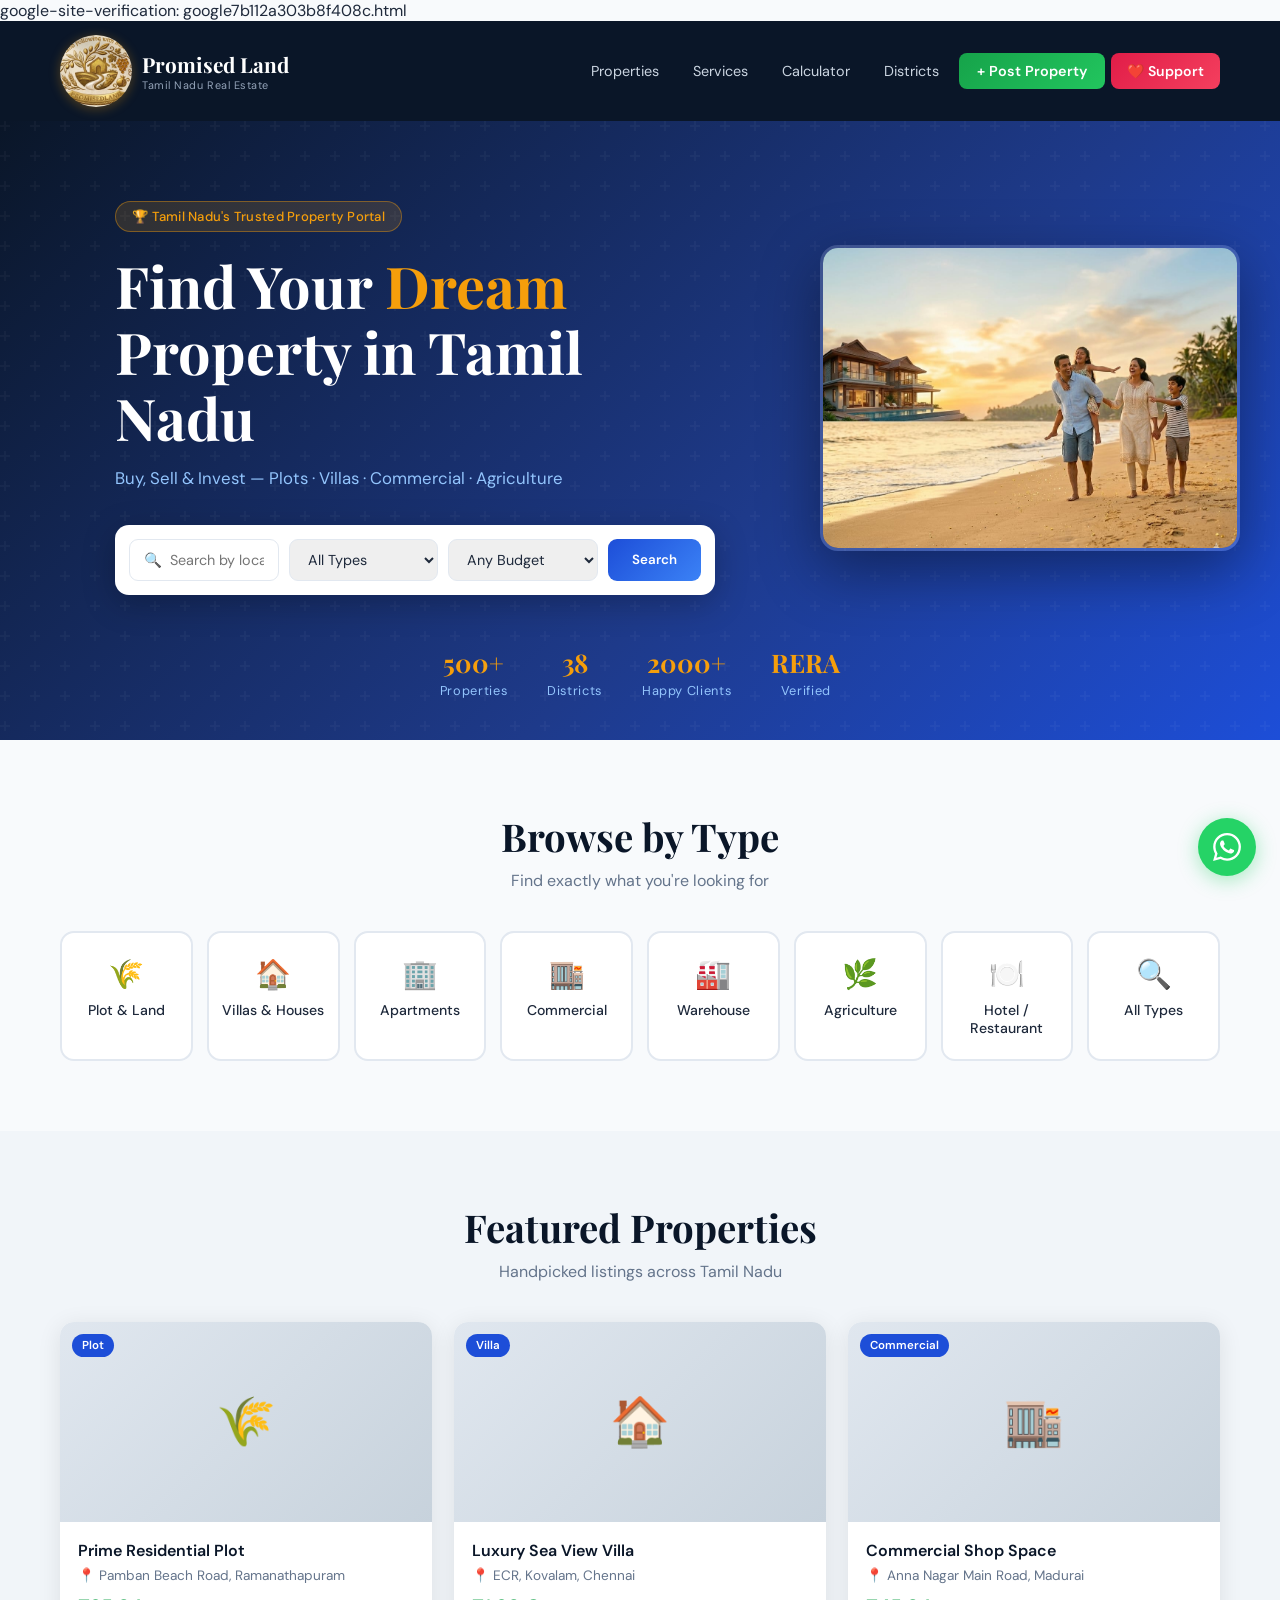
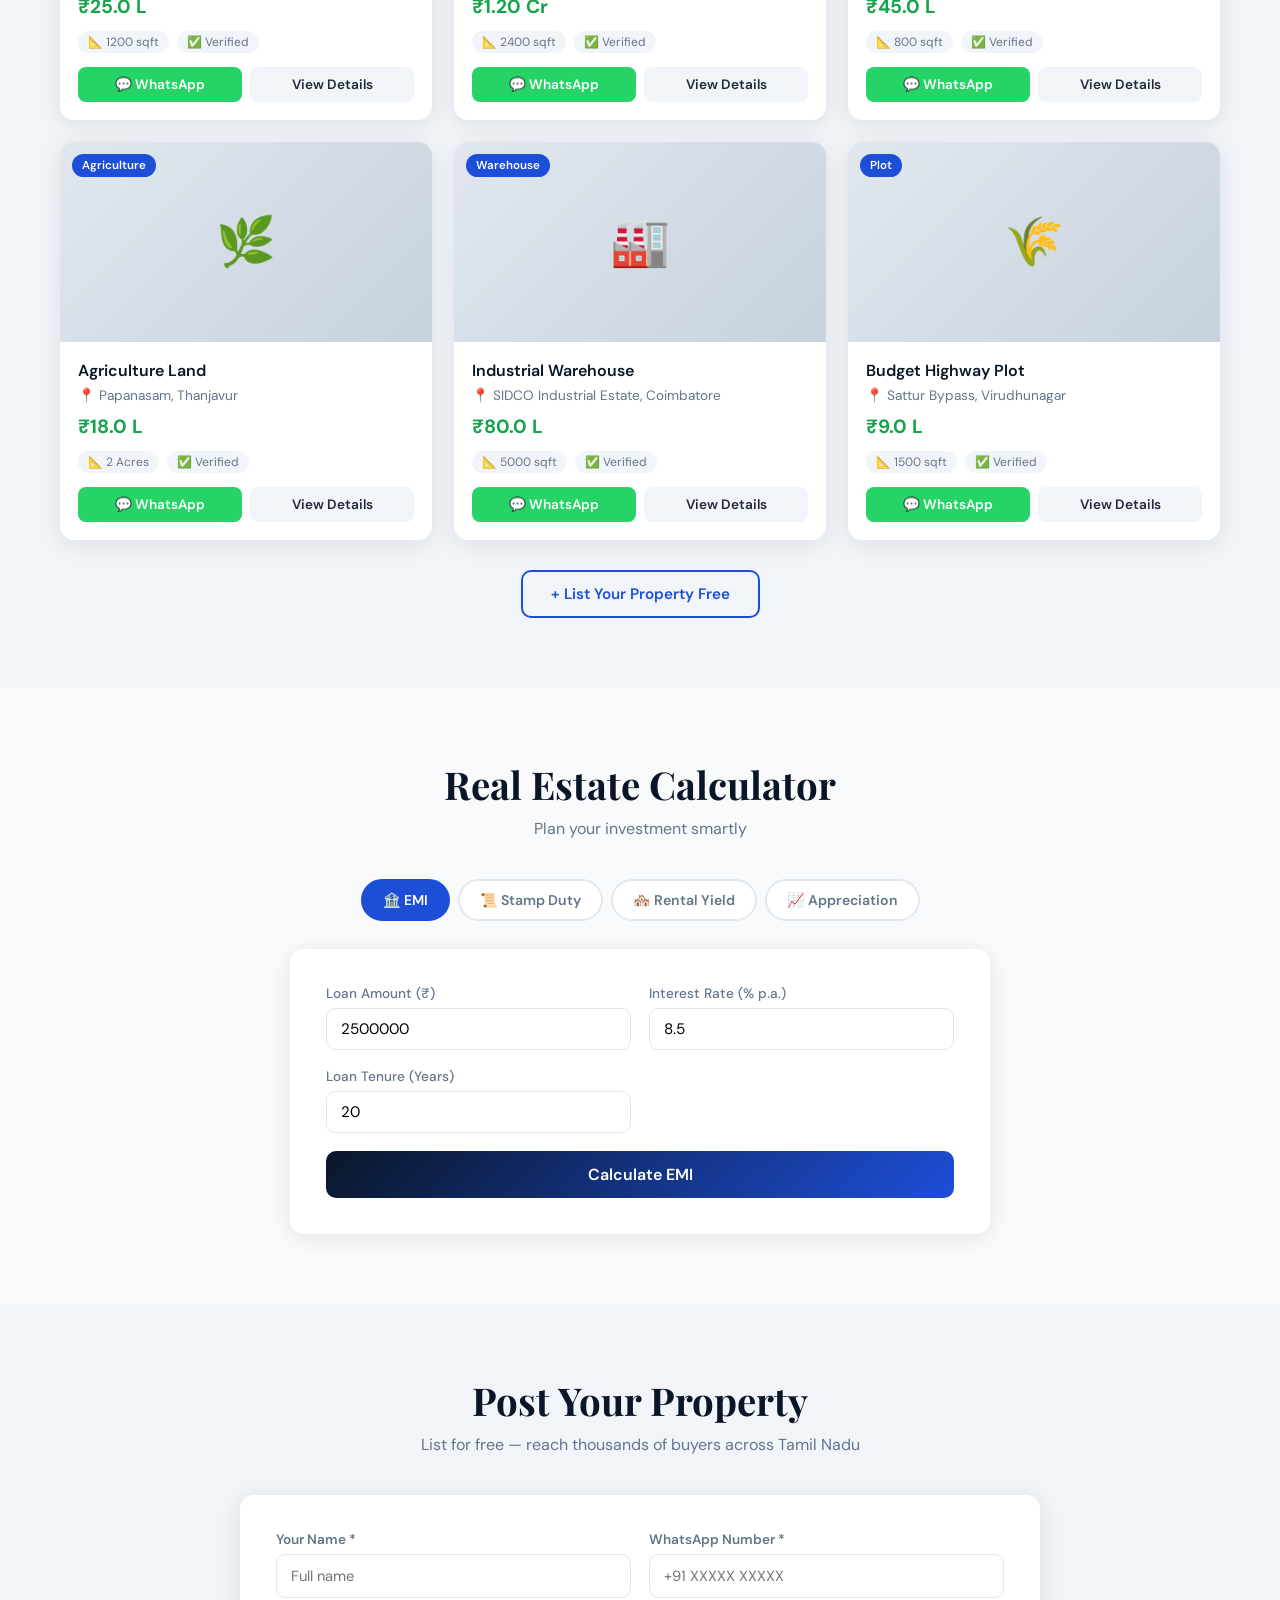
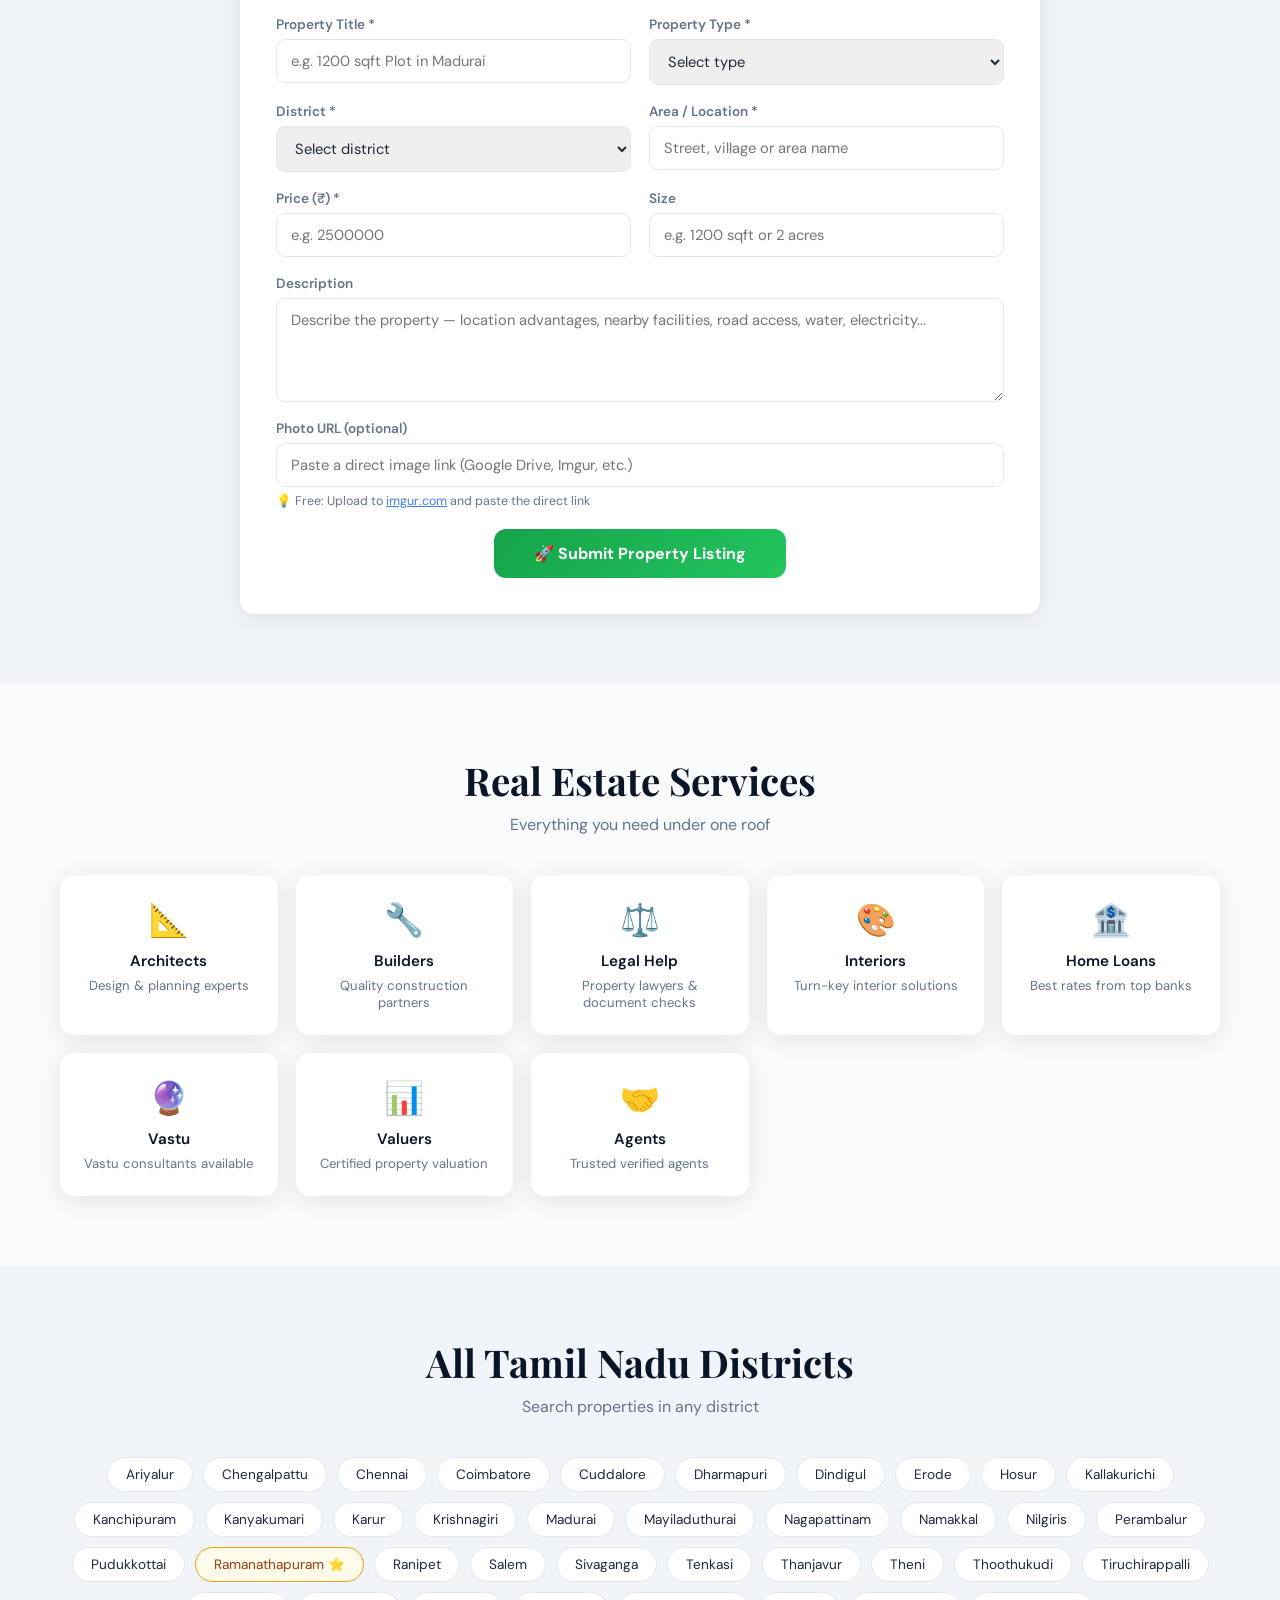
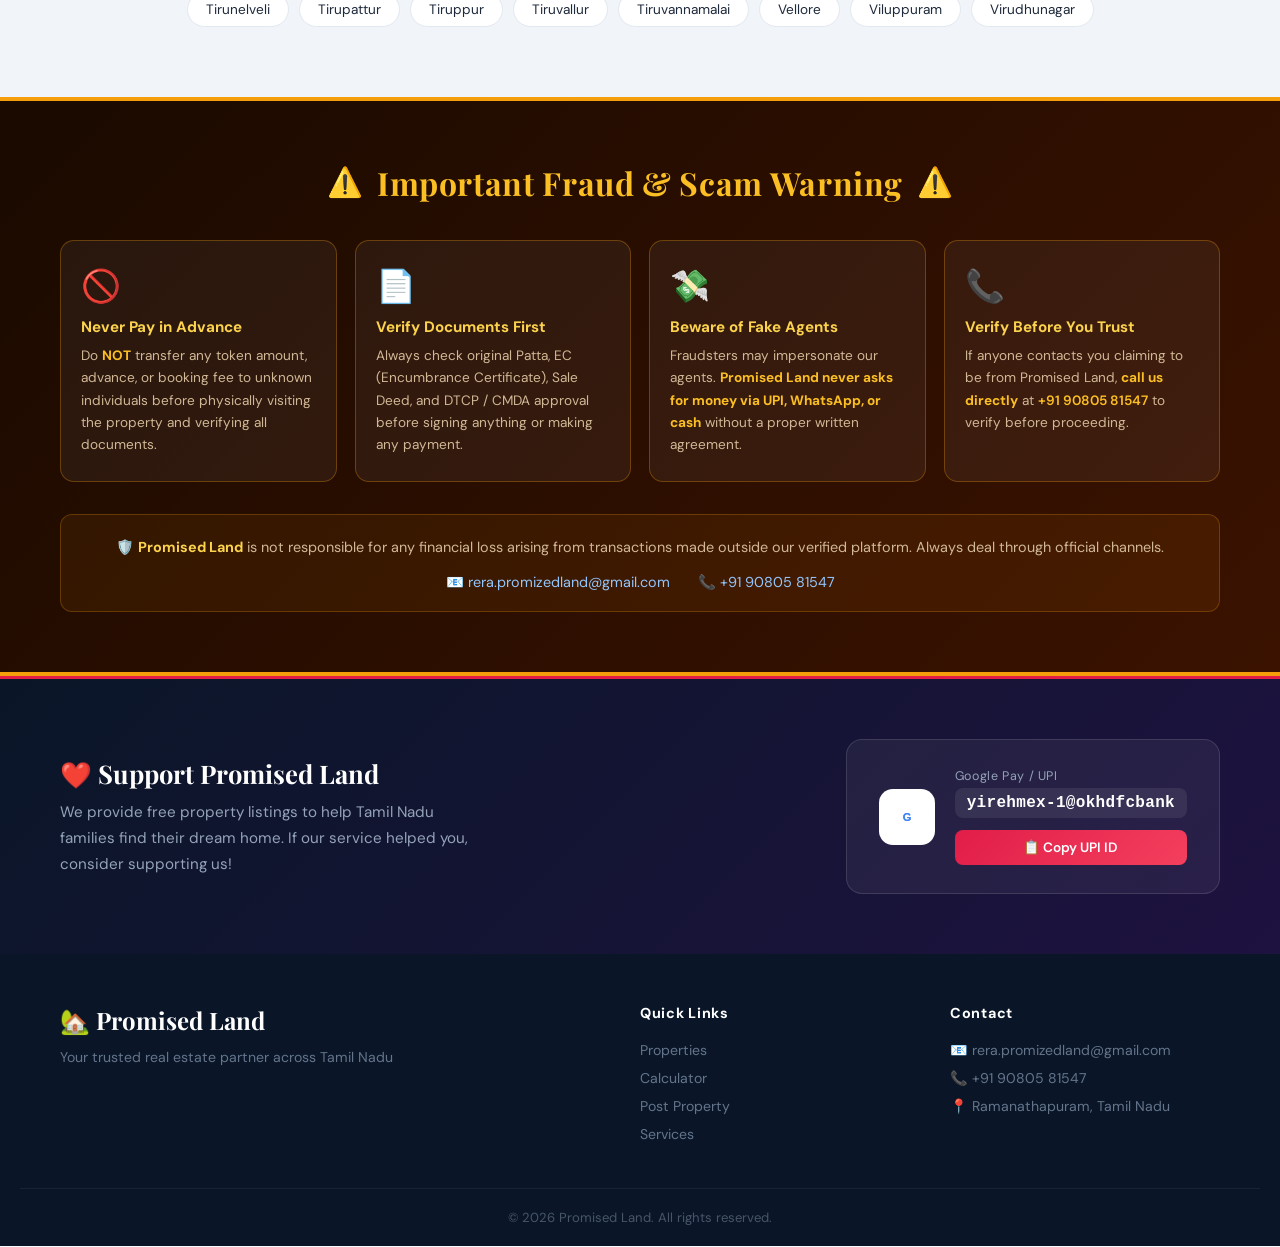
<file: index.html>
<!DOCTYPE html>
<html lang="en">
<head>google-site-verification: google7b112a303b8f408c.html
<meta name="google-site-verification" content="OrvVVRTs4etsNKiEhiQSganNfJH8mj-NXnBAdAiI83A" />
<meta charset="UTF-8">
<meta name="viewport" content="width=device-width, initial-scale=1.0">
<meta http-equiv="Content-Security-Policy" content="upgrade-insecure-requests">

<!-- ═══════════════════════════════════════════
     PRIMARY SEO META TAGS
════════════════════════════════════════════ -->
<title>Promised Land | Buy & Sell Property in Tamil Nadu | Free Real Estate Portal</title>
<meta name="description" content="Promised Land is Tamil Nadu's free real estate portal. Buy, sell and invest in plots, villas, apartments, agricultural land and commercial property across all 38 districts. Zero commission. Direct WhatsApp contact.">
<meta name="keywords" content="Tamil Nadu real estate, property in Tamil Nadu, buy plot Tamil Nadu, sell land Tamil Nadu, Ramanathapuram property, Chennai plots, Madurai real estate, Coimbatore property, agricultural land Tamil Nadu, villa Tamil Nadu, free property listing Tamil Nadu, DTCP approved plots, Tamil Nadu real estate portal">
<meta name="author" content="Promised Land Real Estate">
<meta name="robots" content="index, follow">
<meta name="language" content="English, Tamil">
<meta name="revisit-after" content="7 days">
<meta name="geo.region" content="IN-TN">
<meta name="geo.placename" content="Tamil Nadu, India">
<meta name="geo.position" content="9.9252;78.1198">
<meta name="ICBM" content="9.9252, 78.1198">
<link rel="canonical" href="https://promisedland.work.gd/">

<!-- ═══════════════════════════════════════════
     OPEN GRAPH (Facebook, WhatsApp Preview)
════════════════════════════════════════════ -->
<meta property="og:type" content="website">
<meta property="og:url" content="https://promisedland.work.gd/">
<meta property="og:title" content="Promised Land | Tamil Nadu's Free Real Estate Portal">
<meta property="og:description" content="Buy, sell and invest in property across all 38 Tamil Nadu districts. Plots, Villas, Agriculture, Commercial — Zero commission, direct WhatsApp contact.">
<meta property="og:image" content="https://promisedland.work.gd/logo.png">
<meta property="og:image:width" content="1200">
<meta property="og:image:height" content="630">
<meta property="og:site_name" content="Promised Land Real Estate">
<meta property="og:locale" content="en_IN">

<!-- ═══════════════════════════════════════════
     TWITTER / X CARD
════════════════════════════════════════════ -->
<meta name="twitter:card" content="summary_large_image">
<meta name="twitter:title" content="Promised Land | Tamil Nadu Real Estate">
<meta name="twitter:description" content="Free property listings across all 38 Tamil Nadu districts. Zero commission.">
<meta name="twitter:image" content="https://promisedland.work.gd/logo.png">

<!-- ═══════════════════════════════════════════
     STRUCTURED DATA — LOCAL BUSINESS (Google)
════════════════════════════════════════════ -->
<script type="application/ld+json">
{
  "@context": "https://schema.org",
  "@type": "RealEstateAgent",
  "name": "Promised Land Real Estate",
  "description": "Tamil Nadu's free real estate portal for buying, selling and investing in property across all 38 districts.",
  "url": "https://promisedland.work.gd",
  "logo": "https://promisedland.work.gd/logo.png",
  "image": "https://promisedland.work.gd/header.jpeg",
  "telephone": "+919080581547",
  "email": "rera.promizedland@gmail.com",
  "address": {
    "@type": "PostalAddress",
    "addressLocality": "Ramanathapuram",
    "addressRegion": "Tamil Nadu",
    "addressCountry": "IN"
  },
  "geo": {
    "@type": "GeoCoordinates",
    "latitude": "9.3639",
    "longitude": "78.8395"
  },
  "areaServed": {
    "@type": "State",
    "name": "Tamil Nadu"
  },
  "openingHours": "Mo-Su 09:00-21:00",
  "priceRange": "Free",
  "sameAs": [
    "https://promisedland-realty.github.io"
  ]
}
</script>

<!-- ═══════════════════════════════════════════
     STRUCTURED DATA — WEBSITE SEARCH (Google)
════════════════════════════════════════════ -->
<script type="application/ld+json">
{
  "@context": "https://schema.org",
  "@type": "WebSite",
  "name": "Promised Land",
  "url": "https://promisedland.work.gd",
  "description": "Tamil Nadu Free Real Estate Portal",
  "potentialAction": {
    "@type": "SearchAction",
    "target": "https://promisedland.work.gd/?search={search_term_string}",
    "query-input": "required name=search_term_string"
  }
}
</script>

<!-- ═══════════════════════════════════════════
     STRUCTURED DATA — FAQ (Google Rich Results)
════════════════════════════════════════════ -->
<script type="application/ld+json">
{
  "@context": "https://schema.org",
  "@type": "FAQPage",
  "mainEntity": [
    {
      "@type": "Question",
      "name": "Is Promised Land free to use?",
      "acceptedAnswer": {
        "@type": "Answer",
        "text": "Yes, Promised Land is completely free. There is no listing fee, no commission and no hidden charges for buyers or sellers."
      }
    },
    {
      "@type": "Question",
      "name": "Which districts in Tamil Nadu are covered?",
      "acceptedAnswer": {
        "@type": "Answer",
        "text": "Promised Land covers all 38 districts of Tamil Nadu including Chennai, Madurai, Coimbatore, Ramanathapuram, Salem, Tiruchirappalli, Vellore and more."
      }
    },
    {
      "@type": "Question",
      "name": "What types of property can I find on Promised Land?",
      "acceptedAnswer": {
        "@type": "Answer",
        "text": "You can find plots, villas, apartments, commercial shops, warehouses, agricultural land and hotels on Promised Land."
      }
    },
    {
      "@type": "Question",
      "name": "How do I list my property on Promised Land?",
      "acceptedAnswer": {
        "@type": "Answer",
        "text": "Click the Post Property button, fill in your property details and submit. Our team will verify and publish your listing within 24 hours for free."
      }
    },
    {
      "@type": "Question",
      "name": "How do I contact a property seller?",
      "acceptedAnswer": {
        "@type": "Answer",
        "text": "Each property listing has a WhatsApp button. Click it to contact the seller directly with no middleman."
      }
    }
  ]
}
</script>

<link href="https://fonts.googleapis.com/css2?family=Playfair+Display:wght@700;900&family=DM+Sans:wght@300;400;500;600&display=swap" rel="stylesheet">
<link rel="stylesheet" href="style.css">
</head>
<body>

<!-- HEADER -->
<header id="header">
  <div class="container header-inner">
    <div class="logo">
      <img src="logo.png" alt="Promised Land Logo" class="logo-img">
      <div>
        <div class="logo-name">Promised Land</div>
        <div class="logo-sub">Tamil Nadu Real Estate</div>
      </div>
    </div>
    <nav>
      <a href="#properties" class="nav-link">Properties</a>
      <a href="#services" class="nav-link">Services</a>
      <a href="#calculator" class="nav-link">Calculator</a>
      <a href="#districts" class="nav-link">Districts</a>
      <a href="#post" class="btn-post">+ Post Property</a>
      <a href="#donate" class="btn-donate" title="Support Us via GPay">❤️ Support</a>
    </nav>
    <button class="hamburger" id="hamburger">☰</button>
  </div>
  <div class="mobile-nav" id="mobileNav">
    <a href="#properties">Properties</a>
    <a href="#services">Services</a>
    <a href="#calculator">Calculator</a>
    <a href="#districts">Districts</a>
    <a href="#post">+ Post Property</a>
    <a href="#donate">❤️ Support Us</a>
  </div>
</header>

<!-- HERO -->
<section class="hero">
  <div class="hero-bg"></div>
  <div class="hero-split">
    <div class="hero-content">
      <div class="hero-badge">🏆 Tamil Nadu's Trusted Property Portal</div>
      <h1 class="hero-title">Find Your <span class="accent">Dream</span><br>Property in Tamil Nadu</h1>
      <p class="hero-sub">Buy, Sell & Invest — Plots · Villas · Commercial · Agriculture</p>
      <div class="search-bar">
      <input type="text" id="searchInput" placeholder="🔍  Search by location, area...">
      <select id="filterType">
        <option value="">All Types</option>
        <option value="Plot">Plot / Land</option>
        <option value="Villa">Villa / House</option>
        <option value="Apartment">Apartment</option>
        <option value="Commercial">Commercial / Shop</option>
        <option value="Warehouse">Warehouse</option>
        <option value="Hotel">Hotel / Restaurant</option>
        <option value="Agriculture">Agriculture Land</option>
      </select>
      <select id="filterBudget">
        <option value="">Any Budget</option>
        <option value="20">Below ₹20L</option>
        <option value="50">₹20L – ₹50L</option>
        <option value="100">₹50L – ₹1 Cr</option>
        <option value="999">Above ₹1 Cr</option>
      </select>
      <button onclick="filterProperties()">Search</button>
      </div>
    </div><!-- end hero-content -->
    <div class="hero-image-wrap">
      <img src="header.jpeg" alt="Dream Home in Tamil Nadu" class="hero-img">
    </div>
  </div><!-- end hero-split -->
  <div class="hero-stats">
    <div class="stat"><strong>500+</strong><span>Properties</span></div>
    <div class="stat"><strong>38</strong><span>Districts</span></div>
    <div class="stat"><strong>2000+</strong><span>Happy Clients</span></div>
    <div class="stat"><strong>RERA</strong><span>Verified</span></div>
  </div>
</section>

<!-- PROPERTY TYPES -->
<section class="section" id="types">
  <div class="container">
    <div class="section-head">
      <h2>Browse by Type</h2>
      <p>Find exactly what you're looking for</p>
    </div>
    <div class="type-grid">
      <div class="type-card" onclick="setFilter('Plot')"><div class="type-icon">🌾</div><div>Plot & Land</div></div>
      <div class="type-card" onclick="setFilter('Villa')"><div class="type-icon">🏠</div><div>Villas & Houses</div></div>
      <div class="type-card" onclick="setFilter('Apartment')"><div class="type-icon">🏢</div><div>Apartments</div></div>
      <div class="type-card" onclick="setFilter('Commercial')"><div class="type-icon">🏬</div><div>Commercial</div></div>
      <div class="type-card" onclick="setFilter('Warehouse')"><div class="type-icon">🏭</div><div>Warehouse</div></div>
      <div class="type-card" onclick="setFilter('Agriculture')"><div class="type-icon">🌿</div><div>Agriculture</div></div>
      <div class="type-card" onclick="setFilter('Hotel')"><div class="type-icon">🍽️</div><div>Hotel / Restaurant</div></div>
      <div class="type-card" onclick="setFilter('')"><div class="type-icon">🔍</div><div>All Types</div></div>
    </div>
  </div>
</section>

<!-- FEATURED PROPERTIES -->
<section class="section bg-light" id="properties">
  <div class="container">
    <div class="section-head">
      <h2>Featured Properties</h2>
      <p>Handpicked listings across Tamil Nadu</p>
    </div>
    <div class="prop-grid" id="propGrid">
      <!-- Populated by JS -->
    </div>
    <div class="no-results" id="noResults" style="display:none">
      <div style="font-size:3rem">🏚️</div>
      <p>No properties match your search. Try different filters.</p>
    </div>
    <div style="text-align:center;margin-top:30px">
      <button class="btn-outline" onclick="document.getElementById('post').scrollIntoView({behavior:'smooth'})">+ List Your Property Free</button>
    </div>
  </div>
</section>

<!-- REAL ESTATE CALCULATOR -->
<section class="section" id="calculator">
  <div class="container">
    <div class="section-head">
      <h2>Real Estate Calculator</h2>
      <p>Plan your investment smartly</p>
    </div>
    <div class="calc-tabs">
      <button class="calc-tab active" onclick="showCalc('emi')">🏦 EMI</button>
      <button class="calc-tab" onclick="showCalc('stamp')">📜 Stamp Duty</button>
      <button class="calc-tab" onclick="showCalc('rental')">🏘️ Rental Yield</button>
      <button class="calc-tab" onclick="showCalc('appreciation')">📈 Appreciation</button>
    </div>

    <!-- EMI CALC -->
    <div class="calc-box active" id="calc-emi">
      <div class="calc-form">
        <div class="calc-field">
          <label>Loan Amount (₹)</label>
          <input type="number" id="emiAmount" value="2500000" placeholder="e.g. 25,00,000">
        </div>
        <div class="calc-field">
          <label>Interest Rate (% p.a.)</label>
          <input type="number" id="emiRate" value="8.5" step="0.1">
        </div>
        <div class="calc-field">
          <label>Loan Tenure (Years)</label>
          <input type="number" id="emiYears" value="20">
        </div>
        <button class="calc-btn" onclick="calcEMI()">Calculate EMI</button>
      </div>
      <div class="calc-result" id="emiResult"></div>
    </div>

    <!-- STAMP DUTY -->
    <div class="calc-box" id="calc-stamp">
      <div class="calc-form">
        <div class="calc-field">
          <label>Property Value (₹)</label>
          <input type="number" id="stampValue" value="2500000">
        </div>
        <div class="calc-field">
          <label>Property Type</label>
          <select id="stampType">
            <option value="residential">Residential</option>
            <option value="commercial">Commercial</option>
            <option value="agriculture">Agriculture</option>
          </select>
        </div>
        <div class="calc-field">
          <label>Gender of Buyer</label>
          <select id="stampGender">
            <option value="male">Male</option>
            <option value="female">Female (Concession applies)</option>
          </select>
        </div>
        <button class="calc-btn" onclick="calcStamp()">Calculate</button>
      </div>
      <div class="calc-result" id="stampResult"></div>
    </div>

    <!-- RENTAL YIELD -->
    <div class="calc-box" id="calc-rental">
      <div class="calc-form">
        <div class="calc-field">
          <label>Property Value (₹)</label>
          <input type="number" id="rentalValue" value="5000000">
        </div>
        <div class="calc-field">
          <label>Monthly Rent (₹)</label>
          <input type="number" id="rentalRent" value="20000">
        </div>
        <div class="calc-field">
          <label>Annual Maintenance (₹)</label>
          <input type="number" id="rentalMaint" value="24000">
        </div>
        <button class="calc-btn" onclick="calcRental()">Calculate Yield</button>
      </div>
      <div class="calc-result" id="rentalResult"></div>
    </div>

    <!-- APPRECIATION -->
    <div class="calc-box" id="calc-appreciation">
      <div class="calc-form">
        <div class="calc-field">
          <label>Current Property Value (₹)</label>
          <input type="number" id="appValue" value="2500000">
        </div>
        <div class="calc-field">
          <label>Expected Growth Rate (% p.a.)</label>
          <input type="number" id="appRate" value="8" step="0.5">
        </div>
        <div class="calc-field">
          <label>Years</label>
          <input type="number" id="appYears" value="10">
        </div>
        <button class="calc-btn" onclick="calcAppreciation()">Calculate</button>
      </div>
      <div class="calc-result" id="appResult"></div>
    </div>

  </div>
</section>

<!-- POST A PROPERTY -->
<section class="section bg-light" id="post">
  <div class="container">
    <div class="section-head">
      <h2>Post Your Property</h2>
      <p>List for free — reach thousands of buyers across Tamil Nadu</p>
    </div>
    <div class="post-form-wrap">
      <div id="postSuccess" class="post-success" style="display:none">
        ✅ <strong>Property Listed Successfully!</strong><br>
        Our team will verify and publish your listing within 24 hours.<br>
        <small>You'll be contacted on your WhatsApp number.</small>
      </div>
      <form id="postForm" class="post-form" onsubmit="submitProperty(event);return false;">
        <div class="form-grid">
          <div class="form-group">
            <label>Your Name *</label>
            <input type="text" id="ownerName" required placeholder="Full name">
          </div>
          <div class="form-group">
            <label>WhatsApp Number *</label>
            <input type="tel" id="ownerPhone" required placeholder="+91 XXXXX XXXXX">
          </div>
          <div class="form-group">
            <label>Property Title *</label>
            <input type="text" id="propTitle" required placeholder="e.g. 1200 sqft Plot in Madurai">
          </div>
          <div class="form-group">
            <label>Property Type *</label>
            <select id="propType" required>
              <option value="">Select type</option>
              <option>Plot</option>
              <option>Villa</option>
              <option>Apartment</option>
              <option>Commercial</option>
              <option>Warehouse</option>
              <option>Hotel</option>
              <option>Agriculture</option>
            </select>
          </div>
          <div class="form-group">
            <label>District *</label>
            <select id="propDistrict" required>
              <option value="">Select district</option>
              <option>Ariyalur</option><option>Chengalpattu</option><option>Chennai</option>
              <option>Coimbatore</option><option>Cuddalore</option><option>Dharmapuri</option>
              <option>Dindigul</option><option>Erode</option><option>Hosur</option>
              <option>Kallakurichi</option><option>Kanchipuram</option><option>Kanyakumari</option>
              <option>Karur</option><option>Krishnagiri</option><option>Madurai</option>
              <option>Mayiladuthurai</option><option>Nagapattinam</option><option>Namakkal</option>
              <option>Nilgiris</option><option>Perambalur</option><option>Pudukkottai</option>
              <option>Ramanathapuram</option><option>Ranipet</option><option>Salem</option>
              <option>Sivaganga</option><option>Tenkasi</option><option>Thanjavur</option>
              <option>Theni</option><option>Thoothukudi</option><option>Tiruchirappalli</option>
              <option>Tirunelveli</option><option>Tirupattur</option><option>Tiruppur</option>
              <option>Tiruvallur</option><option>Tiruvannamalai</option><option>Vellore</option>
              <option>Viluppuram</option><option>Virudhunagar</option>
            </select>
          </div>
          <div class="form-group">
            <label>Area / Location *</label>
            <input type="text" id="propArea" required placeholder="Street, village or area name">
          </div>
          <div class="form-group">
            <label>Price (₹) *</label>
            <input type="number" id="propPrice" required placeholder="e.g. 2500000">
          </div>
          <div class="form-group">
            <label>Size</label>
            <input type="text" id="propSize" placeholder="e.g. 1200 sqft or 2 acres">
          </div>
          <div class="form-group full">
            <label>Description</label>
            <textarea id="propDesc" rows="4" placeholder="Describe the property — location advantages, nearby facilities, road access, water, electricity..."></textarea>
          </div>
          <div class="form-group full">
            <label>Photo URL (optional)</label>
            <input type="url" id="propPhoto" placeholder="Paste a direct image link (Google Drive, Imgur, etc.)">
            <small>💡 Free: Upload to <a href="https://imgur.com" target="_blank">imgur.com</a> and paste the direct link</small>
          </div>
        </div>
        <div style="text-align:center;margin-top:20px">
          <button type="submit" class="btn-submit">🚀 Submit Property Listing</button>
        </div>
      </form>
    </div>
  </div>
</section>

<!-- SERVICES -->
<section class="section" id="services">
  <div class="container">
    <div class="section-head">
      <h2>Real Estate Services</h2>
      <p>Everything you need under one roof</p>
    </div>
    <div class="service-grid">
      <div class="service-card"><div class="svc-icon">📐</div><h4>Architects</h4><p>Design & planning experts</p></div>
      <div class="service-card"><div class="svc-icon">🔧</div><h4>Builders</h4><p>Quality construction partners</p></div>
      <div class="service-card"><div class="svc-icon">⚖️</div><h4>Legal Help</h4><p>Property lawyers & document checks</p></div>
      <div class="service-card"><div class="svc-icon">🎨</div><h4>Interiors</h4><p>Turn-key interior solutions</p></div>
      <div class="service-card"><div class="svc-icon">🏦</div><h4>Home Loans</h4><p>Best rates from top banks</p></div>
      <div class="service-card"><div class="svc-icon">🔮</div><h4>Vastu</h4><p>Vastu consultants available</p></div>
      <div class="service-card"><div class="svc-icon">📊</div><h4>Valuers</h4><p>Certified property valuation</p></div>
      <div class="service-card"><div class="svc-icon">🤝</div><h4>Agents</h4><p>Trusted verified agents</p></div>
    </div>
  </div>
</section>

<!-- DISTRICTS -->
<section class="section bg-light" id="districts">
  <div class="container">
    <div class="section-head">
      <h2>All Tamil Nadu Districts</h2>
      <p>Search properties in any district</p>
    </div>
    <div class="district-grid">
      <div class="dist-chip" onclick="searchDistrict('Ariyalur')">Ariyalur</div>
      <div class="dist-chip" onclick="searchDistrict('Chengalpattu')">Chengalpattu</div>
      <div class="dist-chip" onclick="searchDistrict('Chennai')">Chennai</div>
      <div class="dist-chip" onclick="searchDistrict('Coimbatore')">Coimbatore</div>
      <div class="dist-chip" onclick="searchDistrict('Cuddalore')">Cuddalore</div>
      <div class="dist-chip" onclick="searchDistrict('Dharmapuri')">Dharmapuri</div>
      <div class="dist-chip" onclick="searchDistrict('Dindigul')">Dindigul</div>
      <div class="dist-chip" onclick="searchDistrict('Erode')">Erode</div>
      <div class="dist-chip" onclick="searchDistrict('Hosur')">Hosur</div>
      <div class="dist-chip" onclick="searchDistrict('Kallakurichi')">Kallakurichi</div>
      <div class="dist-chip" onclick="searchDistrict('Kanchipuram')">Kanchipuram</div>
      <div class="dist-chip" onclick="searchDistrict('Kanyakumari')">Kanyakumari</div>
      <div class="dist-chip" onclick="searchDistrict('Karur')">Karur</div>
      <div class="dist-chip" onclick="searchDistrict('Krishnagiri')">Krishnagiri</div>
      <div class="dist-chip" onclick="searchDistrict('Madurai')">Madurai</div>
      <div class="dist-chip" onclick="searchDistrict('Mayiladuthurai')">Mayiladuthurai</div>
      <div class="dist-chip" onclick="searchDistrict('Nagapattinam')">Nagapattinam</div>
      <div class="dist-chip" onclick="searchDistrict('Namakkal')">Namakkal</div>
      <div class="dist-chip" onclick="searchDistrict('Nilgiris')">Nilgiris</div>
      <div class="dist-chip" onclick="searchDistrict('Perambalur')">Perambalur</div>
      <div class="dist-chip" onclick="searchDistrict('Pudukkottai')">Pudukkottai</div>
      <div class="dist-chip hot" onclick="searchDistrict('Ramanathapuram')">Ramanathapuram ⭐</div>
      <div class="dist-chip" onclick="searchDistrict('Ranipet')">Ranipet</div>
      <div class="dist-chip" onclick="searchDistrict('Salem')">Salem</div>
      <div class="dist-chip" onclick="searchDistrict('Sivaganga')">Sivaganga</div>
      <div class="dist-chip" onclick="searchDistrict('Tenkasi')">Tenkasi</div>
      <div class="dist-chip" onclick="searchDistrict('Thanjavur')">Thanjavur</div>
      <div class="dist-chip" onclick="searchDistrict('Theni')">Theni</div>
      <div class="dist-chip" onclick="searchDistrict('Thoothukudi')">Thoothukudi</div>
      <div class="dist-chip" onclick="searchDistrict('Tiruchirappalli')">Tiruchirappalli</div>
      <div class="dist-chip" onclick="searchDistrict('Tirunelveli')">Tirunelveli</div>
      <div class="dist-chip" onclick="searchDistrict('Tirupattur')">Tirupattur</div>
      <div class="dist-chip" onclick="searchDistrict('Tiruppur')">Tiruppur</div>
      <div class="dist-chip" onclick="searchDistrict('Tiruvallur')">Tiruvallur</div>
      <div class="dist-chip" onclick="searchDistrict('Tiruvannamalai')">Tiruvannamalai</div>
      <div class="dist-chip" onclick="searchDistrict('Vellore')">Vellore</div>
      <div class="dist-chip" onclick="searchDistrict('Viluppuram')">Viluppuram</div>
      <div class="dist-chip" onclick="searchDistrict('Virudhunagar')">Virudhunagar</div>
    </div>
  </div>
</section>

<!-- SCAM WARNING BANNER -->
<section class="warning-banner">
  <div class="container">
    <div class="warning-header">
      <span class="warning-icon">⚠️</span>
      <h3>Important Fraud & Scam Warning</h3>
      <span class="warning-icon">⚠️</span>
    </div>
    <div class="warning-grid">
      <div class="warning-card">
        <div class="warn-icon">🚫</div>
        <h4>Never Pay in Advance</h4>
        <p>Do <strong>NOT</strong> transfer any token amount, advance, or booking fee to unknown individuals before physically visiting the property and verifying all documents.</p>
      </div>
      <div class="warning-card">
        <div class="warn-icon">📄</div>
        <h4>Verify Documents First</h4>
        <p>Always check original Patta, EC (Encumbrance Certificate), Sale Deed, and DTCP / CMDA approval before signing anything or making any payment.</p>
      </div>
      <div class="warning-card">
        <div class="warn-icon">💸</div>
        <h4>Beware of Fake Agents</h4>
        <p>Fraudsters may impersonate our agents. <strong>Promised Land never asks for money via UPI, WhatsApp, or cash</strong> without a proper written agreement.</p>
      </div>
      <div class="warning-card">
        <div class="warn-icon">📞</div>
        <h4>Verify Before You Trust</h4>
        <p>If anyone contacts you claiming to be from Promised Land, <strong>call us directly</strong> at <a href="tel:+919080581547">+91 90805 81547</a> to verify before proceeding.</p>
      </div>
    </div>
    <div class="warning-footer">
      <p>🛡️ <strong>Promised Land</strong> is not responsible for any financial loss arising from transactions made outside our verified platform. Always deal through official channels.</p>
      <div class="warn-contact">
        <a href="mailto:rera.promizedland@gmail.com">📧 rera.promizedland@gmail.com</a>
        <a href="tel:+919080581547">📞 +91 90805 81547</a>
      </div>
    </div>
  </div>
</section>

<!-- DONATE / SUPPORT SECTION -->
<section class="donate-section" id="donate">
  <div class="container donate-inner">
    <div class="donate-text">
      <h3>❤️ Support Promised Land</h3>
      <p>We provide free property listings to help Tamil Nadu families find their dream home. If our service helped you, consider supporting us!</p>
    </div>
    <div class="donate-box">
      <div class="gpay-icon">
        <svg width="48" height="48" viewBox="0 0 48 48" fill="none">
          <rect width="48" height="48" rx="12" fill="#fff"/>
          <text x="50%" y="58%" text-anchor="middle" font-size="11" font-weight="bold" fill="#4285F4" font-family="sans-serif">G</text>
          <text x="50%" y="58%" text-anchor="middle" font-size="11" font-weight="bold" fill="#4285F4" font-family="sans-serif">G</text>
        </svg>
      </div>
      <div class="gpay-details">
        <div class="gpay-label">Google Pay / UPI</div>
        <div class="gpay-upi">yirehmex-1@okhdfcbank</div>
        <button class="gpay-copy" onclick="copyUPI()">📋 Copy UPI ID</button>
        <div class="gpay-copied" id="gpayMsg" style="display:none">✅ Copied!</div>
      </div>
    </div>
  </div>
</section>

<!-- FOOTER -->
<footer>
  <div class="container footer-inner">
    <div class="footer-brand">
      <div class="logo-name" style="font-size:1.5rem;color:#fff">🏡 Promised Land</div>
      <p>Your trusted real estate partner across Tamil Nadu</p>
    </div>
    <div class="footer-links">
      <h4>Quick Links</h4>
      <a href="#properties">Properties</a>
      <a href="#calculator">Calculator</a>
      <a href="#post">Post Property</a>
      <a href="#services">Services</a>
    </div>
    <div class="footer-contact">
      <h4>Contact</h4>
      <p>📧 rera.promizedland@gmail.com</p>
      <p>📞 +91 90805 81547</p>
      <p>📍 Ramanathapuram, Tamil Nadu</p>
    </div>
  </div>
  <div class="footer-copy">© 2026 Promised Land. All rights reserved.</div>
</footer>

<!-- WHATSAPP FAB -->
<a class="whatsapp-fab" href="https://wa.me/919080581547?text=Hi%2C%20I%20found%20your%20listing%20on%20Promised%20Land!" target="_blank">
  <svg width="28" height="28" viewBox="0 0 24 24" fill="white"><path d="M17.472 14.382c-.297-.149-1.758-.867-2.03-.967-.273-.099-.471-.148-.67.15-.197.297-.767.966-.94 1.164-.173.199-.347.223-.644.075-.297-.15-1.255-.463-2.39-1.475-.883-.788-1.48-1.761-1.653-2.059-.173-.297-.018-.458.13-.606.134-.133.298-.347.446-.52.149-.174.198-.298.298-.497.099-.198.05-.371-.025-.52-.075-.149-.669-1.612-.916-2.207-.242-.579-.487-.5-.669-.51-.173-.008-.371-.01-.57-.01-.198 0-.52.074-.792.372-.272.297-1.04 1.016-1.04 2.479 0 1.462 1.065 2.875 1.213 3.074.149.198 2.096 3.2 5.077 4.487.709.306 1.262.489 1.694.625.712.227 1.36.195 1.871.118.571-.085 1.758-.719 2.006-1.413.248-.694.248-1.289.173-1.413-.074-.124-.272-.198-.57-.347m-5.421 7.403h-.004a9.87 9.87 0 01-5.031-1.378l-.361-.214-3.741.982.998-3.648-.235-.374a9.86 9.86 0 01-1.51-5.26c.001-5.45 4.436-9.884 9.888-9.884 2.64 0 5.122 1.03 6.988 2.898a9.825 9.825 0 012.893 6.994c-.003 5.45-4.437 9.884-9.885 9.884m8.413-18.297A11.815 11.815 0 0012.05 0C5.495 0 .16 5.335.157 11.892c0 2.096.547 4.142 1.588 5.945L.057 24l6.305-1.654a11.882 11.882 0 005.683 1.448h.005c6.554 0 11.89-5.335 11.893-11.893a11.821 11.821 0 00-3.48-8.413z"/></svg>
</a>

<!-- PROPERTY MODAL -->
<div class="modal-overlay" id="modalOverlay" onclick="closeModal()">
  <div class="modal" id="propModal" onclick="event.stopPropagation()">
    <button class="modal-close" onclick="closeModal()">✕</button>
    <div id="modalContent"></div>
  </div>
</div>

<script src="app.js"></script>
</body>
</html>
</file>
<file: style.css>
/* ===== VARIABLES ===== */
:root {
  --navy: #0a1628;
  --navy2: #112240;
  --blue: #1d4ed8;
  --blue-light: #3b82f6;
  --green: #16a34a;
  --green-light: #22c55e;
  --gold: #f59e0b;
  --white: #ffffff;
  --gray: #f1f5f9;
  --gray2: #e2e8f0;
  --text: #1e293b;
  --text-muted: #64748b;
  --radius: 14px;
  --shadow: 0 4px 24px rgba(0,0,0,0.09);
  --shadow-lg: 0 12px 40px rgba(0,0,0,0.14);
}

/* ===== RESET ===== */
*, *::before, *::after { box-sizing: border-box; margin: 0; padding: 0; }
html { scroll-behavior: smooth; }
body { font-family: 'DM Sans', sans-serif; background: #f8fafc; color: var(--text); }
a { text-decoration: none; color: inherit; }
input, select, textarea, button { font-family: inherit; }
img { max-width: 100%; display: block; }

/* ===== CONTAINER ===== */
.container { max-width: 1200px; margin: 0 auto; padding: 0 20px; }

/* ===== HEADER ===== */
#header {
  position: sticky; top: 0; z-index: 100;
  background: var(--navy);
  box-shadow: 0 2px 20px rgba(0,0,0,0.3);
}
.header-inner {
  display: flex; align-items: center; justify-content: space-between;
  padding: 14px 20px;
}
.logo { display: flex; align-items: center; gap: 10px; }
.logo-icon { font-size: 1.8rem; }
.logo-name { font-family: 'Playfair Display', serif; font-size: 1.3rem; color: #fff; font-weight: 700; }
.logo-sub { font-size: 0.68rem; color: #94a3b8; letter-spacing: 0.05em; }
nav { display: flex; align-items: center; gap: 6px; }
.nav-link { color: #cbd5e1; padding: 8px 14px; border-radius: 8px; font-size: 0.9rem; transition: all 0.2s; }
.nav-link:hover { background: rgba(255,255,255,0.08); color: #fff; }
.btn-post {
  background: linear-gradient(135deg, var(--green), var(--green-light));
  color: #fff; padding: 9px 18px; border-radius: 8px;
  font-weight: 600; font-size: 0.9rem; transition: all 0.2s;
}
.btn-post:hover { transform: translateY(-1px); box-shadow: 0 4px 14px rgba(22,163,74,0.4); }
.hamburger { display: none; background: none; border: none; color: #fff; font-size: 1.5rem; cursor: pointer; }
.mobile-nav { display: none; background: var(--navy2); padding: 12px 20px; }
.mobile-nav a { display: block; color: #cbd5e1; padding: 10px 0; border-bottom: 1px solid rgba(255,255,255,0.05); font-size: 0.95rem; }

/* ===== HERO ===== */
.hero {
  background: linear-gradient(135deg, #0a1628 0%, #1e3a8a 60%, #1d4ed8 100%);
  padding: 80px 20px 40px;
  position: relative; overflow: hidden;
}
.hero-bg {
  position: absolute; inset: 0;
  background: url("data:image/svg+xml,%3Csvg width='60' height='60' viewBox='0 0 60 60' xmlns='http://www.w3.org/2000/svg'%3E%3Cg fill='none' fill-rule='evenodd'%3E%3Cg fill='%23ffffff' fill-opacity='0.03'%3E%3Cpath d='M36 34v-4h-2v4h-4v2h4v4h2v-4h4v-2h-4zm0-30V0h-2v4h-4v2h4v4h2V6h4V4h-4zM6 34v-4H4v4H0v2h4v4h2v-4h4v-2H6zM6 4V0H4v4H0v2h4v4h2V6h4V4H6z'/%3E%3C/g%3E%3C/g%3E%3C/svg%3E");
}
.hero-content { position: relative; text-align: center; max-width: 700px; margin: 0 auto; }
.hero-badge {
  display: inline-block; background: rgba(245,158,11,0.15); border: 1px solid rgba(245,158,11,0.4);
  color: var(--gold); padding: 6px 16px; border-radius: 50px; font-size: 0.82rem;
  font-weight: 500; margin-bottom: 20px; letter-spacing: 0.02em;
}
.hero-title {
  font-family: 'Playfair Display', serif;
  font-size: clamp(2.2rem, 5vw, 3.6rem);
  color: #fff; line-height: 1.15; margin-bottom: 16px;
}
.accent { color: var(--gold); }
.hero-sub { color: #93c5fd; font-size: 1.05rem; margin-bottom: 36px; }

/* Search Bar */
.search-bar {
  display: flex; flex-wrap: wrap; gap: 10px;
  background: #fff; border-radius: 14px;
  padding: 14px; box-shadow: 0 8px 32px rgba(0,0,0,0.25);
  max-width: 750px; margin: 0 auto;
}
.search-bar input, .search-bar select {
  flex: 1; min-width: 140px;
  border: 1.5px solid var(--gray2); border-radius: 9px;
  padding: 10px 14px; font-size: 0.9rem; color: var(--text);
  outline: none; transition: border 0.2s;
}
.search-bar input:focus, .search-bar select:focus { border-color: var(--blue-light); }
.search-bar button {
  background: linear-gradient(135deg, var(--blue), var(--blue-light));
  color: #fff; border: none; padding: 10px 24px;
  border-radius: 9px; font-weight: 600; cursor: pointer;
  transition: all 0.2s; white-space: nowrap;
}
.search-bar button:hover { transform: translateY(-1px); box-shadow: 0 4px 14px rgba(29,78,216,0.4); }

/* Hero Stats */
.hero-stats {
  display: flex; justify-content: center; gap: 40px;
  margin-top: 50px; flex-wrap: wrap;
}
.stat { text-align: center; color: #fff; }
.stat strong { display: block; font-size: 1.6rem; font-family: 'Playfair Display', serif; color: var(--gold); }
.stat span { font-size: 0.8rem; color: #93c5fd; letter-spacing: 0.05em; }

/* ===== SECTION ===== */
.section { padding: 70px 20px; }
.bg-light { background: var(--gray); }
.section-head { text-align: center; margin-bottom: 40px; }
.section-head h2 {
  font-family: 'Playfair Display', serif;
  font-size: clamp(1.7rem, 3vw, 2.4rem); color: var(--navy); margin-bottom: 8px;
}
.section-head p { color: var(--text-muted); font-size: 1rem; }

/* ===== TYPE GRID ===== */
.type-grid {
  display: grid; grid-template-columns: repeat(auto-fit, minmax(120px, 1fr)); gap: 14px;
}
.type-card {
  background: #fff; border: 2px solid var(--gray2); border-radius: var(--radius);
  padding: 22px 12px; text-align: center; cursor: pointer;
  transition: all 0.2s; font-size: 0.88rem; font-weight: 500; color: var(--text);
}
.type-card:hover {
  border-color: var(--blue-light); background: #eff6ff;
  transform: translateY(-3px); box-shadow: var(--shadow);
}
.type-icon { font-size: 1.8rem; margin-bottom: 8px; }

/* ===== PROPERTY CARDS ===== */
.prop-grid {
  display: grid; grid-template-columns: repeat(auto-fill, minmax(300px, 1fr)); gap: 22px;
}
.prop-card {
  background: #fff; border-radius: var(--radius);
  box-shadow: var(--shadow); overflow: hidden;
  transition: all 0.25s; cursor: pointer;
}
.prop-card:hover { transform: translateY(-5px); box-shadow: var(--shadow-lg); }
.prop-card-img {
  height: 200px; background: linear-gradient(135deg, #e0e7ef, #c7d2dc);
  display: flex; align-items: center; justify-content: center;
  font-size: 3rem; position: relative; overflow: hidden;
}
.prop-card-img img { width: 100%; height: 100%; object-fit: cover; }
.prop-badge {
  position: absolute; top: 12px; left: 12px;
  background: var(--blue); color: #fff;
  padding: 4px 10px; border-radius: 50px; font-size: 0.72rem; font-weight: 600;
}
.prop-card-body { padding: 18px; }
.prop-card-body h3 { font-size: 1rem; font-weight: 600; margin-bottom: 6px; color: var(--navy); }
.prop-location { color: var(--text-muted); font-size: 0.85rem; margin-bottom: 10px; }
.prop-price { font-size: 1.2rem; font-weight: 700; color: var(--green); margin-bottom: 12px; }
.prop-features { display: flex; gap: 8px; flex-wrap: wrap; margin-bottom: 14px; }
.prop-feat { background: var(--gray); padding: 3px 10px; border-radius: 50px; font-size: 0.75rem; color: var(--text-muted); }
.prop-actions { display: flex; gap: 8px; }
.btn-wa {
  flex: 1; background: #25D366; color: #fff; border: none;
  padding: 9px; border-radius: 8px; font-weight: 600; font-size: 0.85rem;
  cursor: pointer; transition: all 0.2s;
}
.btn-wa:hover { background: #128C7E; }
.btn-detail {
  flex: 1; background: var(--gray); color: var(--text); border: none;
  padding: 9px; border-radius: 8px; font-weight: 600; font-size: 0.85rem;
  cursor: pointer; transition: all 0.2s;
}
.btn-detail:hover { background: var(--gray2); }
.no-results { text-align: center; padding: 60px; color: var(--text-muted); font-size: 1rem; }
.btn-outline {
  border: 2px solid var(--blue); color: var(--blue); background: none;
  padding: 12px 28px; border-radius: 10px; font-weight: 600; font-size: 0.95rem;
  cursor: pointer; transition: all 0.2s;
}
.btn-outline:hover { background: var(--blue); color: #fff; }

/* ===== CALCULATOR ===== */
.calc-tabs { display: flex; gap: 8px; flex-wrap: wrap; margin-bottom: 28px; justify-content: center; }
.calc-tab {
  background: #fff; border: 2px solid var(--gray2);
  padding: 10px 20px; border-radius: 50px; font-weight: 600; font-size: 0.88rem;
  cursor: pointer; transition: all 0.2s; color: var(--text-muted);
}
.calc-tab.active { border-color: var(--blue); background: var(--blue); color: #fff; }
.calc-tab:hover:not(.active) { border-color: var(--blue-light); color: var(--blue); }
.calc-box {
  display: none; background: #fff; border-radius: var(--radius);
  padding: 36px; box-shadow: var(--shadow); max-width: 700px; margin: 0 auto;
}
.calc-box.active { display: flex; flex-direction: column; gap: 20px; }
.calc-form { display: grid; grid-template-columns: 1fr 1fr; gap: 18px; }
.calc-field { display: flex; flex-direction: column; gap: 6px; }
.calc-field label { font-size: 0.85rem; font-weight: 500; color: var(--text-muted); }
.calc-field input, .calc-field select {
  border: 1.5px solid var(--gray2); border-radius: 9px;
  padding: 10px 14px; font-size: 0.95rem; outline: none; transition: border 0.2s;
}
.calc-field input:focus, .calc-field select:focus { border-color: var(--blue-light); }
.calc-btn {
  grid-column: 1 / -1; background: linear-gradient(135deg, var(--navy), var(--blue));
  color: #fff; border: none; padding: 13px; border-radius: 10px;
  font-weight: 600; font-size: 1rem; cursor: pointer; transition: all 0.2s;
}
.calc-btn:hover { opacity: 0.9; transform: translateY(-1px); }
.calc-result {
  background: linear-gradient(135deg, #f0fdf4, #dcfce7);
  border: 1.5px solid #86efac; border-radius: 12px; padding: 20px;
  display: none;
}
.calc-result.show { display: block; }
.result-grid { display: grid; grid-template-columns: repeat(auto-fit, minmax(130px, 1fr)); gap: 14px; margin-top: 12px; }
.result-item { text-align: center; }
.result-item strong { display: block; font-size: 1.2rem; color: var(--navy); font-family: 'Playfair Display', serif; }
.result-item span { font-size: 0.78rem; color: var(--text-muted); }

/* ===== POST FORM ===== */
.post-form-wrap { max-width: 800px; margin: 0 auto; }
.post-form { background: #fff; border-radius: var(--radius); padding: 36px; box-shadow: var(--shadow); }
.form-grid { display: grid; grid-template-columns: 1fr 1fr; gap: 18px; }
.form-group { display: flex; flex-direction: column; gap: 6px; }
.form-group.full { grid-column: 1 / -1; }
.form-group label { font-size: 0.85rem; font-weight: 600; color: var(--text-muted); }
.form-group input, .form-group select, .form-group textarea {
  border: 1.5px solid var(--gray2); border-radius: 9px;
  padding: 11px 14px; font-size: 0.92rem; outline: none;
  transition: border 0.2s; color: var(--text);
}
.form-group input:focus, .form-group select:focus, .form-group textarea:focus { border-color: var(--blue-light); }
.form-group small { font-size: 0.78rem; color: var(--text-muted); }
.form-group small a { color: var(--blue-light); text-decoration: underline; }
.btn-submit {
  background: linear-gradient(135deg, var(--green), var(--green-light));
  color: #fff; border: none; padding: 14px 40px;
  border-radius: 12px; font-weight: 700; font-size: 1rem;
  cursor: pointer; transition: all 0.2s;
}
.btn-submit:hover { transform: translateY(-2px); box-shadow: 0 6px 20px rgba(22,163,74,0.4); }
.post-success {
  background: #f0fdf4; border: 1.5px solid #86efac; border-radius: 12px;
  padding: 24px; text-align: center; font-size: 1.05rem; color: var(--navy);
  margin-bottom: 20px; line-height: 1.8;
}

/* ===== SERVICES ===== */
.service-grid {
  display: grid; grid-template-columns: repeat(auto-fit, minmax(200px, 1fr)); gap: 18px;
}
.service-card {
  background: #fff; border-radius: var(--radius); padding: 24px 20px;
  box-shadow: var(--shadow); transition: all 0.2s; text-align: center;
}
.service-card:hover { transform: translateY(-4px); box-shadow: var(--shadow-lg); }
.svc-icon { font-size: 2rem; margin-bottom: 10px; }
.service-card h4 { font-size: 0.95rem; font-weight: 600; margin-bottom: 6px; color: var(--navy); }
.service-card p { font-size: 0.82rem; color: var(--text-muted); }

/* ===== DISTRICTS ===== */
.district-grid { display: flex; flex-wrap: wrap; gap: 10px; justify-content: center; }
.dist-chip {
  background: #fff; border: 1.5px solid var(--gray2); padding: 8px 18px;
  border-radius: 50px; font-size: 0.85rem; cursor: pointer;
  transition: all 0.2s; color: var(--text);
}
.dist-chip:hover { border-color: var(--blue-light); background: #eff6ff; color: var(--blue); }
.dist-chip.hot { border-color: var(--gold); color: #92400e; background: #fffbeb; }

/* ===== SCAM WARNING BANNER ===== */
.warning-banner {
  background: linear-gradient(135deg, #1a0a00, #3b1200);
  padding: 60px 20px;
  border-top: 4px solid #f59e0b;
  border-bottom: 4px solid #f59e0b;
}
.warning-header {
  display: flex; align-items: center; justify-content: center; gap: 14px;
  margin-bottom: 36px; text-align: center;
}
.warning-header h3 {
  font-family: 'Playfair Display', serif;
  font-size: clamp(1.3rem, 3vw, 2rem);
  color: #fbbf24; letter-spacing: 0.02em;
}
.warning-icon { font-size: 1.8rem; animation: pulse-warn 1.6s ease-in-out infinite; }
@keyframes pulse-warn {
  0%, 100% { transform: scale(1); opacity: 1; }
  50% { transform: scale(1.2); opacity: 0.7; }
}
.warning-grid {
  display: grid; grid-template-columns: repeat(auto-fit, minmax(220px, 1fr));
  gap: 18px; margin-bottom: 32px;
}
.warning-card {
  background: rgba(255,255,255,0.05);
  border: 1.5px solid rgba(245,158,11,0.3);
  border-radius: 14px; padding: 24px 20px;
  transition: border-color 0.2s;
}
.warning-card:hover { border-color: rgba(245,158,11,0.7); }
.warn-icon { font-size: 2rem; margin-bottom: 10px; }
.warning-card h4 { color: #fcd34d; font-size: 0.95rem; font-weight: 700; margin-bottom: 8px; }
.warning-card p { color: #d1b896; font-size: 0.85rem; line-height: 1.65; }
.warning-card strong { color: #fbbf24; }
.warning-card a { color: #fbbf24; font-weight: 600; }
.warning-footer {
  background: rgba(245,158,11,0.08);
  border: 1px solid rgba(245,158,11,0.25);
  border-radius: 12px; padding: 20px 24px;
  text-align: center;
}
.warning-footer p { color: #d1b896; font-size: 0.9rem; line-height: 1.7; margin-bottom: 14px; }
.warning-footer strong { color: #fcd34d; }
.warn-contact { display: flex; justify-content: center; gap: 28px; flex-wrap: wrap; }
.warn-contact a { color: #93c5fd; font-size: 0.9rem; transition: color 0.2s; }
.warn-contact a:hover { color: #fff; }

/* ===== FOOTER ===== */
footer { background: var(--navy); padding: 50px 20px 0; }
.footer-inner { display: grid; grid-template-columns: 2fr 1fr 1fr; gap: 40px; padding-bottom: 40px; }
.footer-brand p { color: #64748b; font-size: 0.88rem; margin-top: 10px; line-height: 1.6; }
.footer-links h4, .footer-contact h4 { color: #fff; font-size: 0.9rem; margin-bottom: 14px; letter-spacing: 0.05em; }
.footer-links { display: flex; flex-direction: column; gap: 0; }
.footer-links a { color: #64748b; font-size: 0.88rem; padding: 5px 0; transition: color 0.2s; }
.footer-links a:hover { color: #93c5fd; }
.footer-contact p { color: #64748b; font-size: 0.88rem; padding: 5px 0; }
.footer-copy { border-top: 1px solid rgba(255,255,255,0.06); text-align: center; padding: 20px; color: #475569; font-size: 0.82rem; }

/* ===== WHATSAPP FAB ===== */
.whatsapp-fab {
  position: fixed; bottom: 24px; right: 24px; z-index: 999;
  background: #25D366; width: 58px; height: 58px;
  border-radius: 50%; display: flex; align-items: center; justify-content: center;
  box-shadow: 0 4px 20px rgba(37,211,102,0.4);
  transition: all 0.2s;
}
.whatsapp-fab:hover { transform: scale(1.1); box-shadow: 0 6px 28px rgba(37,211,102,0.5); }

/* ===== MODAL ===== */
.modal-overlay {
  display: none; position: fixed; inset: 0;
  background: rgba(10,22,40,0.7); z-index: 500; align-items: center; justify-content: center;
  padding: 20px;
}
.modal-overlay.open { display: flex; }
.modal {
  background: #fff; border-radius: 18px; padding: 32px;
  max-width: 560px; width: 100%; position: relative;
  box-shadow: 0 20px 60px rgba(0,0,0,0.3);
  max-height: 90vh; overflow-y: auto;
}
.modal-close {
  position: absolute; top: 16px; right: 16px;
  background: var(--gray); border: none; width: 32px; height: 32px;
  border-radius: 50%; cursor: pointer; font-size: 1rem; display: flex;
  align-items: center; justify-content: center; transition: background 0.2s;
}
.modal-close:hover { background: var(--gray2); }
.modal-img { width: 100%; height: 220px; object-fit: cover; border-radius: 12px; margin-bottom: 18px; background: linear-gradient(135deg,#e0e7ef,#c7d2dc); display: flex; align-items: center; justify-content: center; font-size: 4rem; }
.modal-title { font-family: 'Playfair Display', serif; font-size: 1.4rem; color: var(--navy); margin-bottom: 6px; }
.modal-price { font-size: 1.5rem; font-weight: 700; color: var(--green); margin-bottom: 14px; }
.modal-row { display: flex; gap: 12px; flex-wrap: wrap; margin-bottom: 14px; }
.modal-tag { background: var(--gray); padding: 5px 12px; border-radius: 50px; font-size: 0.8rem; color: var(--text-muted); }
.modal-desc { color: var(--text-muted); font-size: 0.9rem; line-height: 1.6; margin-bottom: 20px; }
.modal-wa {
  display: block; text-align: center; background: #25D366; color: #fff;
  padding: 13px; border-radius: 10px; font-weight: 700; font-size: 1rem;
  transition: background 0.2s;
}
.modal-wa:hover { background: #128C7E; }

/* ===== RESPONSIVE ===== */
@media (max-width: 768px) {
  nav { display: none; }
  .hamburger { display: block; }
  .mobile-nav.open { display: block; }
  .form-grid { grid-template-columns: 1fr; }
  .form-group.full { grid-column: 1; }
  .calc-form { grid-template-columns: 1fr; }
  .footer-inner { grid-template-columns: 1fr; gap: 24px; }
  .hero { padding: 60px 20px 30px; }
  .search-bar { flex-direction: column; }
  .search-bar input, .search-bar select { min-width: unset; width: 100%; }
  .rera-inner { flex-direction: column; text-align: center; }
  .rera-contact { align-items: center; }
}
@media (max-width: 480px) {
  .hero-title { font-size: 1.9rem; }
  .hero-stats { gap: 20px; }
}

/* ===== LOGO IMAGE ===== */
.logo-img {
  width: 72px; height: 72px; border-radius: 50%;
  object-fit: cover; background: transparent;
  box-shadow: 0 2px 12px rgba(245,158,11,0.3);
}

/* ===== DONATE BUTTON IN NAV ===== */
.btn-donate {
  background: linear-gradient(135deg, #e11d48, #f43f5e);
  color: #fff; padding: 9px 16px; border-radius: 8px;
  font-weight: 600; font-size: 0.88rem; transition: all 0.2s;
  animation: heartbeat 1.8s ease-in-out infinite;
}
.btn-donate:hover { transform: scale(1.05); box-shadow: 0 4px 14px rgba(225,29,72,0.4); }
@keyframes heartbeat {
  0%,100% { transform: scale(1); }
  50% { transform: scale(1.06); }
}

/* ===== HERO SPLIT LAYOUT ===== */
.hero-split {
  display: flex; align-items: center; justify-content: space-between;
  gap: 30px; max-width: 1200px; margin: 0 auto; position: relative;
}
.hero-content { flex: 1; text-align: left; max-width: 600px; }
.hero-image-wrap {
  flex: 0 0 420px; border-radius: 18px; overflow: hidden;
  box-shadow: 0 20px 60px rgba(0,0,0,0.4);
  border: 3px solid rgba(255,255,255,0.15);
  display: flex; align-items: center;
}
.hero-img { width: 100%; height: 300px; object-fit: cover; display: block; }
.search-bar { margin: 0; }

/* ===== DONATE SECTION ===== */
.donate-section {
  background: linear-gradient(135deg, #0a1628, #1e1240);
  padding: 60px 20px;
  border-top: 3px solid #e11d48;
}
.donate-inner {
  display: flex; align-items: center; justify-content: space-between;
  gap: 40px; flex-wrap: wrap;
}
.donate-text h3 {
  font-family: 'Playfair Display', serif;
  color: #fff; font-size: 1.6rem; margin-bottom: 10px;
}
.donate-text p { color: #94a3b8; font-size: 0.95rem; line-height: 1.7; max-width: 420px; }
.donate-box {
  background: rgba(255,255,255,0.06);
  border: 1.5px solid rgba(255,255,255,0.12);
  border-radius: 16px; padding: 28px 32px;
  display: flex; gap: 20px; align-items: center;
  min-width: 300px;
}
.gpay-icon {
  width: 56px; height: 56px; background: #fff;
  border-radius: 14px; display: flex; align-items: center;
  justify-content: center; font-size: 1.8rem; flex-shrink: 0;
}
.gpay-label { color: #94a3b8; font-size: 0.78rem; margin-bottom: 4px; letter-spacing: 0.05em; }
.gpay-upi {
  color: #fff; font-size: 1rem; font-weight: 700;
  letter-spacing: 0.02em; margin-bottom: 12px;
  background: rgba(255,255,255,0.08); padding: 6px 12px;
  border-radius: 8px; font-family: monospace;
}
.gpay-copy {
  background: linear-gradient(135deg, #e11d48, #f43f5e);
  color: #fff; border: none; padding: 9px 18px;
  border-radius: 8px; font-weight: 600; font-size: 0.85rem;
  cursor: pointer; transition: all 0.2s; width: 100%;
}
.gpay-copy:hover { opacity: 0.88; transform: translateY(-1px); }
.gpay-copied { color: #4ade80; font-size: 0.85rem; margin-top: 6px; text-align: center; }

/* ===== RESPONSIVE HERO SPLIT ===== */
@media (max-width: 900px) {
  .hero-split { flex-direction: column; text-align: center; }
  .hero-content { text-align: center; }
  .hero-image-wrap { flex: none; width: 100%; max-width: 500px; }
  .donate-inner { flex-direction: column; text-align: center; }
  .donate-text p { max-width: 100%; }
  .donate-box { width: 100%; justify-content: center; }
}
</file>
